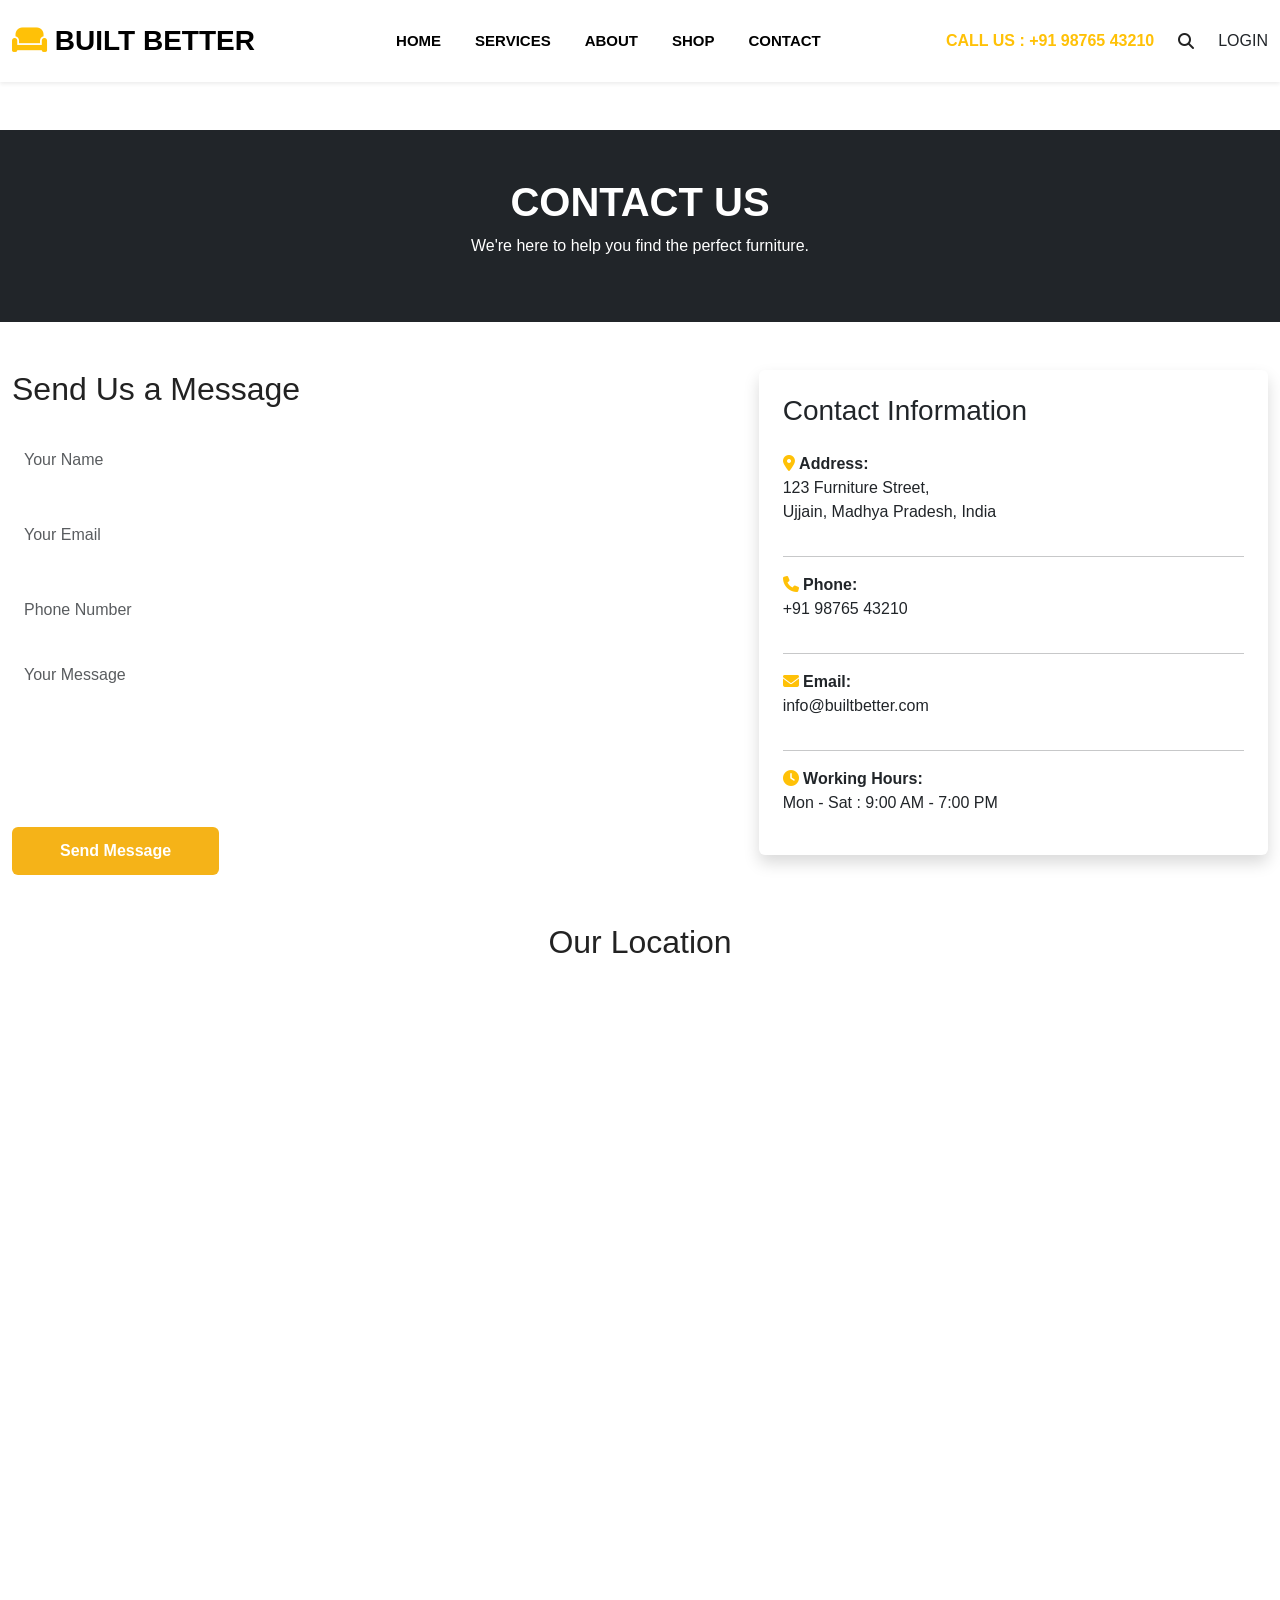
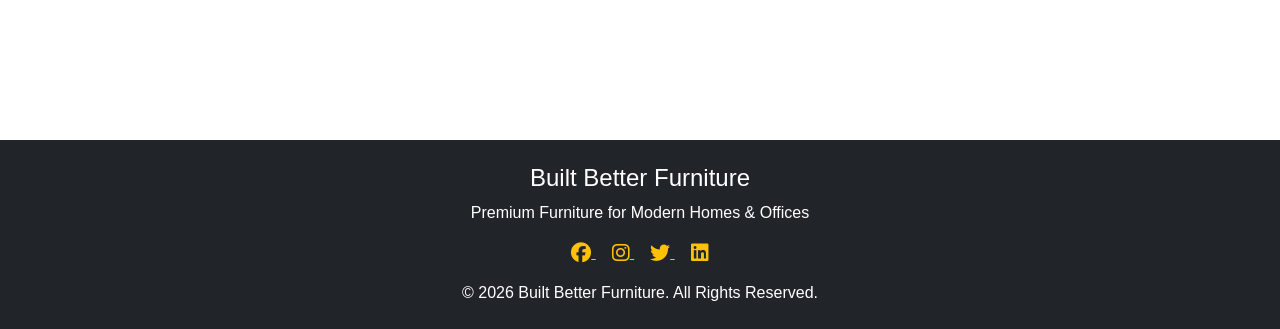
<file: contact.html>
<!DOCTYPE html>
<html lang="en">
<head>
<meta charset="UTF-8">
<meta name="viewport" content="width=device-width, initial-scale=1.0">
<title>Contact Us | Built Better</title>

<link href="https://cdn.jsdelivr.net/npm/bootstrap@5.3.3/dist/css/bootstrap.min.css" rel="stylesheet">
<link rel="stylesheet" href="https://cdnjs.cloudflare.com/ajax/libs/font-awesome/6.5.2/css/all.min.css">
<link rel="stylesheet" href="style.css">
</head>

<body>

<!-- Navbar -->
<nav class="navbar navbar-expand-lg navbar-light bg-white shadow-sm">
  <div class="container">

    <a class="navbar-brand fw-bold" href="#home">
      <i class="fa-solid fa-couch text-warning"></i> BUILT BETTER
    </a>

    <ul class="navbar-nav mx-auto d-flex flex-row">
      <li class="nav-item"><a class="nav-link active" href="index.html">HOME</a></li>
      <li class="nav-item"><a class="nav-link" href="services.html">SERVICES</a></li>
      <li class="nav-item"><a class="nav-link" href="about.html">ABOUT</a></li>
      <li class="nav-item"><a class="nav-link" href="shop.html">SHOP</a></li>
      <li class="nav-item"><a class="nav-link" href="contact.html">CONTACT</a></li>
    </ul>

    <div class="d-flex align-items-center">
      <span class="me-4 text-warning fw-bold">CALL US : +91 98765 43210</span>
      <i class="fa-solid fa-magnifying-glass me-4"></i>
      <a href="login.html" class="text-dark text-decoration-none">LOGIN</a>
    </div>

  </div>
</nav>

<!-- Hero -->
<section class="bg-dark text-white text-center py-5 mt-5">
<div class="container">
<h1 class="fw-bold">CONTACT US</h1>
<p>We're here to help you find the perfect furniture.</p>
</div>
</section>

<!-- Contact Section -->
<section class="py-5">
<div class="container">

<div class="row">

<!-- Contact Form -->
<div class="col-lg-7">

<h2 class="mb-4">Send Us a Message</h2>

<form>

<div class="mb-3">
<input type="text" class="form-control" placeholder="Your Name" required>
</div>

<div class="mb-3">
<input type="email" class="form-control" placeholder="Your Email" required>
</div>

<div class="mb-3">
<input type="tel" class="form-control" placeholder="Phone Number">
</div>

<div class="mb-3">
<textarea class="form-control" rows="6" placeholder="Your Message"></textarea>
</div>

<button class="btn btn-warning px-5">
Send Message
</button>

</form>

</div>

<!-- Contact Info -->
<div class="col-lg-5">

<div class="card shadow border-0 p-4">

<h3 class="mb-4">Contact Information</h3>

<p>
<i class="fa-solid fa-location-dot text-warning"></i>
<strong> Address:</strong><br>
123 Furniture Street,<br>
Ujjain, Madhya Pradesh, India
</p>

<hr>

<p>
<i class="fa-solid fa-phone text-warning"></i>
<strong> Phone:</strong><br>
+91 98765 43210
</p>

<hr>

<p>
<i class="fa-solid fa-envelope text-warning"></i>
<strong> Email:</strong><br>
info@builtbetter.com
</p>

<hr>

<p>
<i class="fa-solid fa-clock text-warning"></i>
<strong> Working Hours:</strong><br>
Mon - Sat : 9:00 AM - 7:00 PM
</p>

</div>

</div>

</div>

</div>
</section>

<!-- Google Map -->
<section class="pb-5">
<div class="container">

<h2 class="text-center mb-4">Our Location</h2>

<div class="ratio ratio-16x9">

<iframe
src="https://www.google.com/maps?q=Ujjain&output=embed"
style="border:0;"
allowfullscreen=""
loading="lazy">
</iframe>

</div>

</div>
</section>

<!-- Footer -->
<footer class="bg-dark text-white text-center py-4">

<div class="container">

<h4>Built Better Furniture</h4>

<p>
Premium Furniture for Modern Homes & Offices
</p>

<div class="mb-3">

<a href="#" class="text-warning me-3">
<i class="fab fa-facebook fa-lg"></i>
</a>

<a href="#" class="text-warning me-3">
<i class="fab fa-instagram fa-lg"></i>
</a>

<a href="#" class="text-warning me-3">
<i class="fab fa-twitter fa-lg"></i>
</a>

<a href="#" class="text-warning">
<i class="fab fa-linkedin fa-lg"></i>
</a>

</div>

<p class="mb-0">
© 2026 Built Better Furniture. All Rights Reserved.
</p>

</div>

</footer>

<script src="https://cdn.jsdelivr.net/npm/bootstrap@5.3.3/dist/js/bootstrap.bundle.min.js"></script>

</body>
</html>
</file>
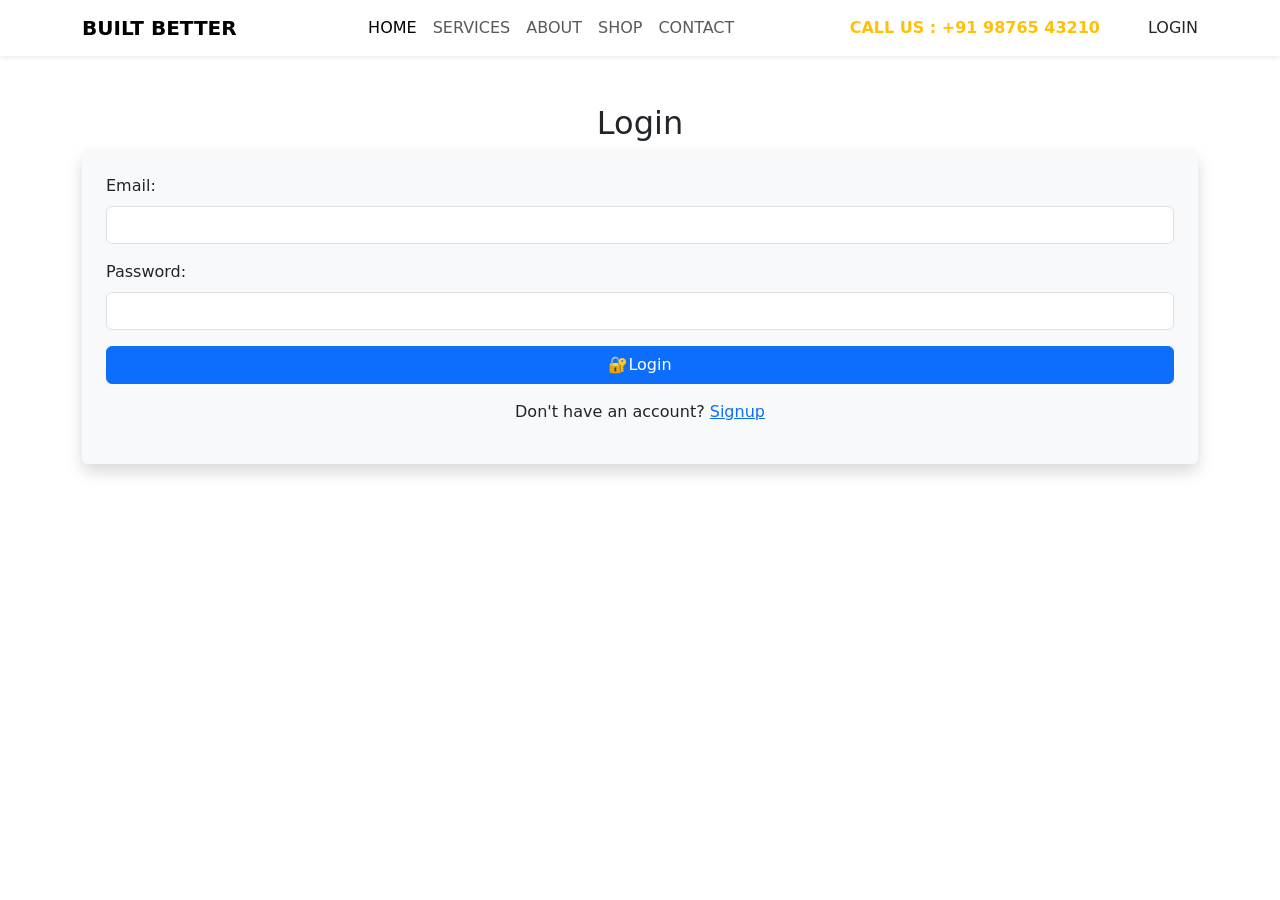
<file: login.html>
<!DOCTYPE html>
<html lang="en">
<head>
    <meta charset="UTF-8">
    <meta name="viewport" content="width=device-width, initial-scale=1.0">
    <title>Login</title>
    <link rel="stylesheet" href="https://cdn.jsdelivr.net/npm/bootstrap@5.3.0/dist/css/bootstrap.min.css">
</head>
<body>
<nav class="navbar navbar-expand-lg navbar-light bg-white shadow-sm">
  <div class="container">

    <a class="navbar-brand fw-bold" href="#home">
      <i class="fa-solid fa-couch text-warning"></i> BUILT BETTER
    </a>

    <ul class="navbar-nav mx-auto d-flex flex-row">
      <li class="nav-item"><a class="nav-link active" href="index.html">HOME</a></li>
      <li class="nav-item"><a class="nav-link" href="services.html">SERVICES</a></li>
      <li class="nav-item"><a class="nav-link" href="about.html">ABOUT</a></li>
      <li class="nav-item"><a class="nav-link" href="shop.html">SHOP</a></li>
      <li class="nav-item"><a class="nav-link" href="contact.html">CONTACT</a></li>
    </ul>

    <div class="d-flex align-items-center">
      <span class="me-4 text-warning fw-bold">CALL US : +91 98765 43210</span>
      <i class="fa-solid fa-magnifying-glass me-4"></i>
      <a href="login.html" class="text-dark text-decoration-none">LOGIN</a>
    </div>

  </div>
</nav>
<div class="container mt-5">
    <h2 class="text-center">Login</h2>
    <div class="shadow p-4 bg-light rounded">
        <form id="loginForm">
            <div class="mb-3">
                <label class="form-label">Email:</label>
                <input type="email" class="form-control" name="email" required>
            </div>
            <div class="mb-3">
                <label class="form-label">Password:</label>
                <input type="password" class="form-control" name="password" required>
            </div>
            <button type="submit" class="btn btn-primary w-100">🔐Login</button>
        </form>
        <p class="mt-3 text-center">Don't have an account? <a href="signup.html">Signup</a></p>
    </div>
</div>
<script>
document.getElementById("loginForm").addEventListener("submit", function(e) {
    e.preventDefault();

    let email = document.querySelector('input[name="email"]').value;
    let password = document.querySelector('input[name="password"]').value;

    let user = JSON.parse(localStorage.getItem("user"));

    if(user && email === user.email && password === user.password){
        alert("Login Successful!");
        window.location.href = "index.html";
    }else{
        alert("Invalid Email or Password");
    }
});
</script>
</body>
</html>
</file>
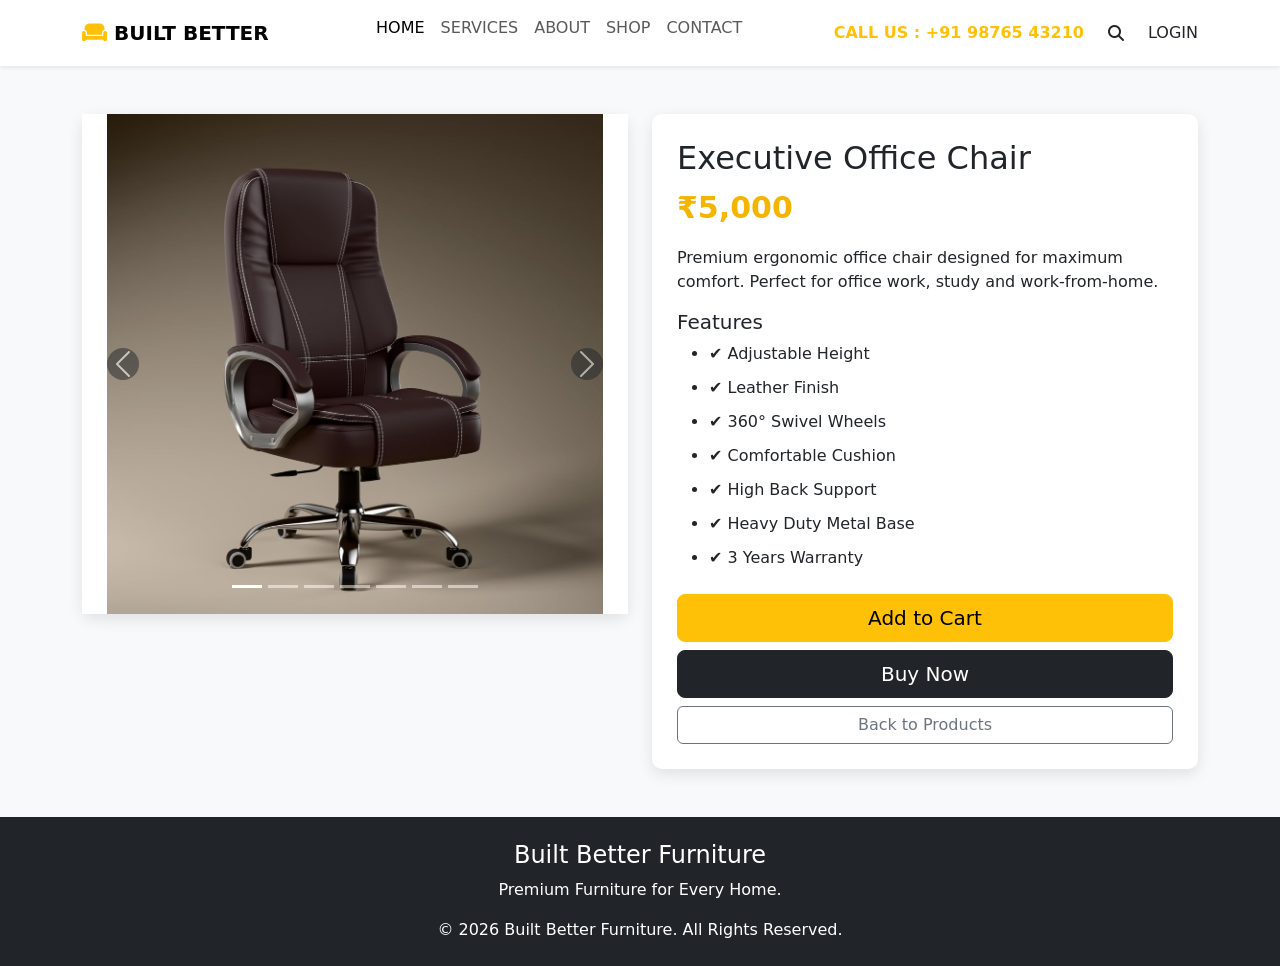
<file: office-chair.html>
<!DOCTYPE html>
<html lang="en">
<head>
<meta charset="UTF-8">
<meta name="viewport" content="width=device-width, initial-scale=1.0">
<title>Office Furniture</title>

<link href="https://cdn.jsdelivr.net/npm/bootstrap@5.3.3/dist/css/bootstrap.min.css" rel="stylesheet">
<link rel="stylesheet" href="https://cdnjs.cloudflare.com/ajax/libs/font-awesome/6.5.2/css/all.min.css">

<link href="https://cdn.jsdelivr.net/npm/bootstrap@5.3.3/dist/css/bootstrap.min.css" rel="stylesheet">

<style>
body{
    background:#f8f9fa;
}

.product-img{
    height:500px;
    object-fit:contain;
    background:#fff;
}

.carousel{
    background:#fff;
    border-radius:10px;
    box-shadow:0 5px 15px rgba(0,0,0,.1);
}

.product-box{
    background:#fff;
    padding:25px;
    border-radius:10px;
    box-shadow:0 5px 15px rgba(0,0,0,.1);
}

.price{
    color:#f4b400;
    font-size:30px;
    font-weight:bold;
}

ul li{
    margin-bottom:10px;
}
</style>
</head>
<body>

<!-- Navbar -->
<nav class="navbar navbar-expand-lg navbar-light bg-white shadow-sm">
  <div class="container">

    <a class="navbar-brand fw-bold" href="#home">
      <i class="fa-solid fa-couch text-warning"></i> BUILT BETTER
    </a>

    <ul class="navbar-nav mx-auto d-flex flex-row">
      <li class="nav-item"><a class="nav-link active" href="index.html">HOME</a></li>
      <li class="nav-item"><a class="nav-link" href="services.html">SERVICES</a></li>
      <li class="nav-item"><a class="nav-link" href="about.html">ABOUT</a></li>
      <li class="nav-item"><a class="nav-link" href="shop.html">SHOP</a></li>
      <li class="nav-item"><a class="nav-link" href="contact.html">CONTACT</a></li>
    </ul>

    <div class="d-flex align-items-center">
      <span class="me-4 text-warning fw-bold">CALL US : +91 98765 43210</span>
      <i class="fa-solid fa-magnifying-glass me-4"></i>
      <a href="login.html" class="text-dark text-decoration-none">LOGIN</a>
    </div>

  </div>
</nav>
<div class="container py-5">

<div class="row">

<!-- Slider -->

<div class="col-lg-6">

<div id="chairSlider" class="carousel slide" data-bs-ride="carousel">

<div class="carousel-indicators">
<button type="button" data-bs-target="#chairSlider" data-bs-slide-to="0" class="active"></button>
<button type="button" data-bs-target="#chairSlider" data-bs-slide-to="1"></button>
<button type="button" data-bs-target="#chairSlider" data-bs-slide-to="2"></button>
<button type="button" data-bs-target="#chairSlider" data-bs-slide-to="3"></button>
<button type="button" data-bs-target="#chairSlider" data-bs-slide-to="4"></button>
<button type="button" data-bs-target="#chairSlider" data-bs-slide-to="5"></button>
<button type="button" data-bs-target="#chairSlider" data-bs-slide-to="6"></button>
</div>

<div class="carousel-inner">

<div class="carousel-item active">
<img src="7.jpg" class="d-block w-100 product-img">
</div>

<div class="carousel-item">
<img src="6.jpg" class="d-block w-100 product-img">
</div>

<div class="carousel-item">
<img src="5.jpg" class="d-block w-100 product-img">
</div>

<div class="carousel-item">
<img src="4.jpg" class="d-block w-100 product-img">
</div>

<div class="carousel-item">
<img src="3.jpg" class="d-block w-100 product-img">
</div>

<div class="carousel-item">
<img src="2.jpg" class="d-block w-100 product-img">
</div>

<div class="carousel-item">
<img src="1.jpg" class="d-block w-100 product-img">
</div>

</div>

<button class="carousel-control-prev" type="button" data-bs-target="#chairSlider" data-bs-slide="prev">
<span class="carousel-control-prev-icon bg-dark rounded-circle"></span>
</button>

<button class="carousel-control-next" type="button" data-bs-target="#chairSlider" data-bs-slide="next">
<span class="carousel-control-next-icon bg-dark rounded-circle"></span>
</button>

</div>

</div>

<!-- Product Details -->

<div class="col-lg-6">

<div class="product-box">

<h2>Executive Office Chair</h2>

<p class="price">₹5,000</p>

<p>
Premium ergonomic office chair designed for maximum comfort.
Perfect for office work, study and work-from-home.
</p>

<h5>Features</h5>

<ul>
<li>✔ Adjustable Height</li>
<li>✔ Leather Finish</li>
<li>✔ 360° Swivel Wheels</li>
<li>✔ Comfortable Cushion</li>
<li>✔ High Back Support</li>
<li>✔ Heavy Duty Metal Base</li>
<li>✔ 3 Years Warranty</li>
</ul>

<div class="d-grid gap-2 mt-4">

<button class="btn btn-warning btn-lg">
Add to Cart
</button>

<button class="btn btn-dark btn-lg">
Buy Now
</button>

<a href="Office.html" class="btn btn-outline-secondary">
Back to Products
</a>

</div>

</div>

</div>

</div>

</div>

<!-- Footer -->
<footer class="bg-dark text-white text-center py-4">
<div class="container">
<h4>Built Better Furniture</h4>
<p>Premium Furniture for Every Home.</p>
<p class="mb-0">© 2026 Built Better Furniture. All Rights Reserved.</p>
</div>
</footer>

<script src="https://cdn.jsdelivr.net/npm/bootstrap@5.3.3/dist/js/bootstrap.bundle.min.js"></script>

</body>
</html>
</file>
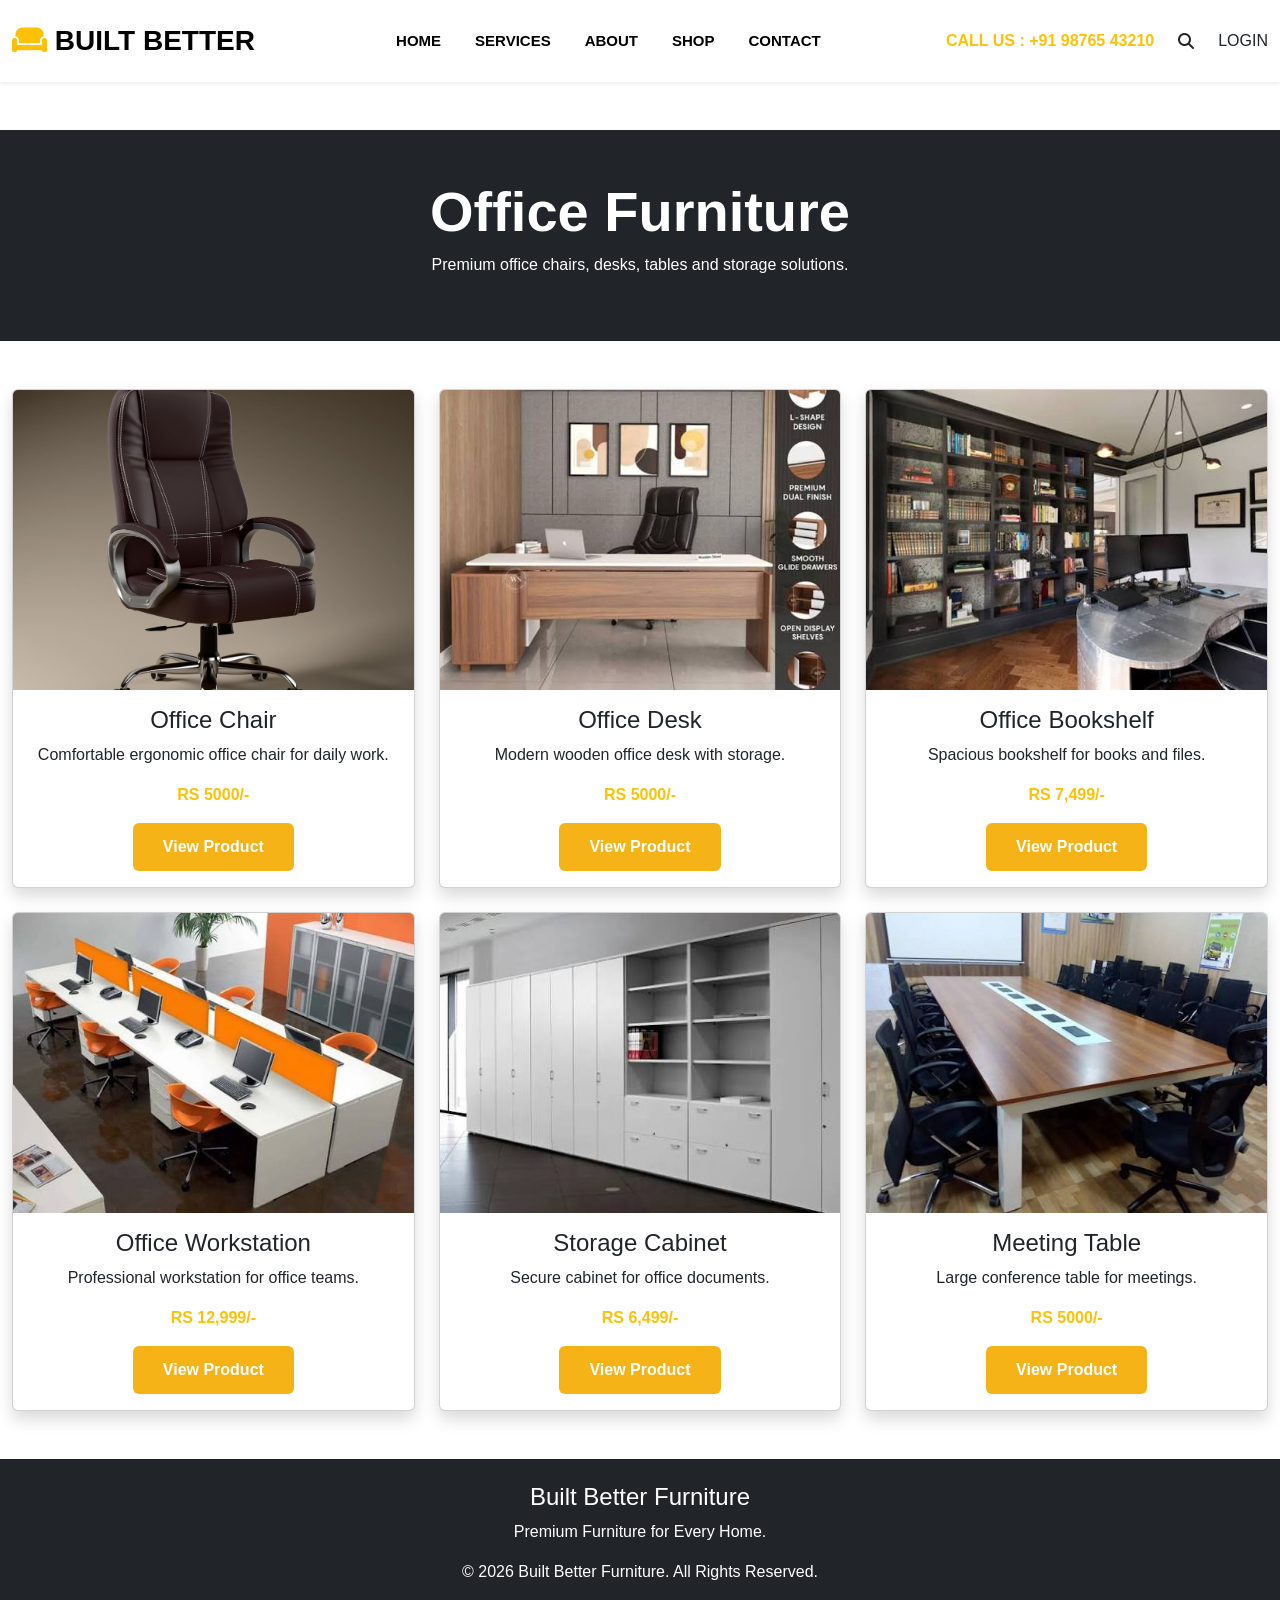
<file: Office.html>
<!DOCTYPE html>
<html lang="en">
<head>
<meta charset="UTF-8">
<meta name="viewport" content="width=device-width, initial-scale=1.0">
<title>Office Furniture | Built Better</title>

<link href="https://cdn.jsdelivr.net/npm/bootstrap@5.3.3/dist/css/bootstrap.min.css" rel="stylesheet">
<link rel="stylesheet" href="https://cdnjs.cloudflare.com/ajax/libs/font-awesome/6.5.2/css/all.min.css">
<link rel="stylesheet" href="style.css">

</head>
<body>

<!-- Navbar -->
<nav class="navbar navbar-expand-lg navbar-light bg-white shadow-sm">
  <div class="container">

    <a class="navbar-brand fw-bold" href="index.html">
      <i class="fa-solid fa-couch text-warning"></i> BUILT BETTER
    </a>

    <ul class="navbar-nav mx-auto d-flex flex-row">
      <li class="nav-item"><a class="nav-link" href="index.html">HOME</a></li>
      <li class="nav-item"><a class="nav-link" href="services.html">SERVICES</a></li>
      <li class="nav-item"><a class="nav-link" href="about.html">ABOUT</a></li>
      <li class="nav-item"><a class="nav-link" href="shop.html">SHOP</a></li>
      <li class="nav-item"><a class="nav-link" href="contact.html">CONTACT</a></li>
    </ul>

    <div class="d-flex align-items-center">
      <span class="me-4 text-warning fw-bold">CALL US : +91 98765 43210</span>
      <i class="fa-solid fa-magnifying-glass me-4"></i>
      <a href="login.html" class="text-dark text-decoration-none">LOGIN</a>
    </div>

  </div>
</nav>

<!-- Hero -->
<section class="bg-dark text-white text-center py-5 mt-5">
  <div class="container">
    <h1 class="display-4 fw-bold">Office Furniture</h1>
    <p>Premium office chairs, desks, tables and storage solutions.</p>
  </div>
</section>

<!-- Products -->
<section class="py-5">
<div class="container">

<div class="row g-4">

<!-- Office Chair -->
<div class="col-md-4">
<div class="card shadow h-100">
<img src="7.jpg" class="card-img-top" alt="Office Chair">
<div class="card-body text-center">
<h4>Office Chair</h4>
<p>Comfortable ergonomic office chair for daily work.</p>
<p class="text-warning fw-bold">RS 5000/-</p>
<a href="office-chair.html" class="btn btn-warning">View Product</a>
</div>
</div>
</div>

<!-- Office Desk -->
<div class="col-md-4">
<div class="card shadow h-100">
<img src="desk.jpeg" class="card-img-top" alt="Office Desk">
<div class="card-body text-center">
<h4>Office Desk</h4>
<p>Modern wooden office desk with storage.</p>
<p class="text-warning fw-bold">RS 5000/-</p>
<a href="desk.html" class="btn btn-warning">View Product</a>
</div>
</div>
</div>

<!-- Bookshelf -->
<div class="col-md-4">
<div class="card shadow h-100">
<img src="bookshelf.jpeg" class="card-img-top" alt="Bookshelf">
<div class="card-body text-center">
<h4>Office Bookshelf</h4>
<p>Spacious bookshelf for books and files.</p>
<p class="text-warning fw-bold">RS 7,499/-</p>
<a href="bookshelf.html" class="btn btn-warning">View Product</a>
</div>
</div>
</div>

<!-- Workstation -->
<div class="col-md-4">
<div class="card shadow h-100">
<img src="workstation.jpeg" class="card-img-top" alt="Workstation">
<div class="card-body text-center">
<h4>Office Workstation</h4>
<p>Professional workstation for office teams.</p>
<p class="text-warning fw-bold">RS 12,999/-</p>
<a href="workstation.html" class="btn btn-warning">View Product</a>
</div>
</div>
</div>

<!-- Storage Cabinet -->
<div class="col-md-4">
<div class="card shadow h-100">
<img src="cabinet.jpeg" class="card-img-top" alt="Storage Cabinet">
<div class="card-body text-center">
<h4>Storage Cabinet</h4>
<p>Secure cabinet for office documents.</p>
<p class="text-warning fw-bold">RS 6,499/-</p>
<a href="cabinet.html" class="btn btn-warning">View Product</a>
</div>
</div>
</div>

<!-- Meeting Table -->
<div class="col-md-4">
<div class="card shadow h-100">
<img src="meet.jpeg" class="card-img-top" alt="Meeting Table">
<div class="card-body text-center">
<h4>Meeting Table</h4>
<p>Large conference table for meetings.</p>
<p class="text-warning fw-bold">RS 5000/-</p>
<a href="meet.html" class="btn btn-warning">View Product</a>
</div>
</div>
</div>

</div>

</div>
</section>

<!-- Footer -->
<footer class="bg-dark text-white text-center py-4">
<div class="container">
<h4>Built Better Furniture</h4>
<p>Premium Furniture for Every Home.</p>
<p class="mb-0">© 2026 Built Better Furniture. All Rights Reserved.</p>
</div>
</footer>

<script src="https://cdn.jsdelivr.net/npm/bootstrap@5.3.3/dist/js/bootstrap.bundle.min.js"></script>

</body>
</html>
</file>
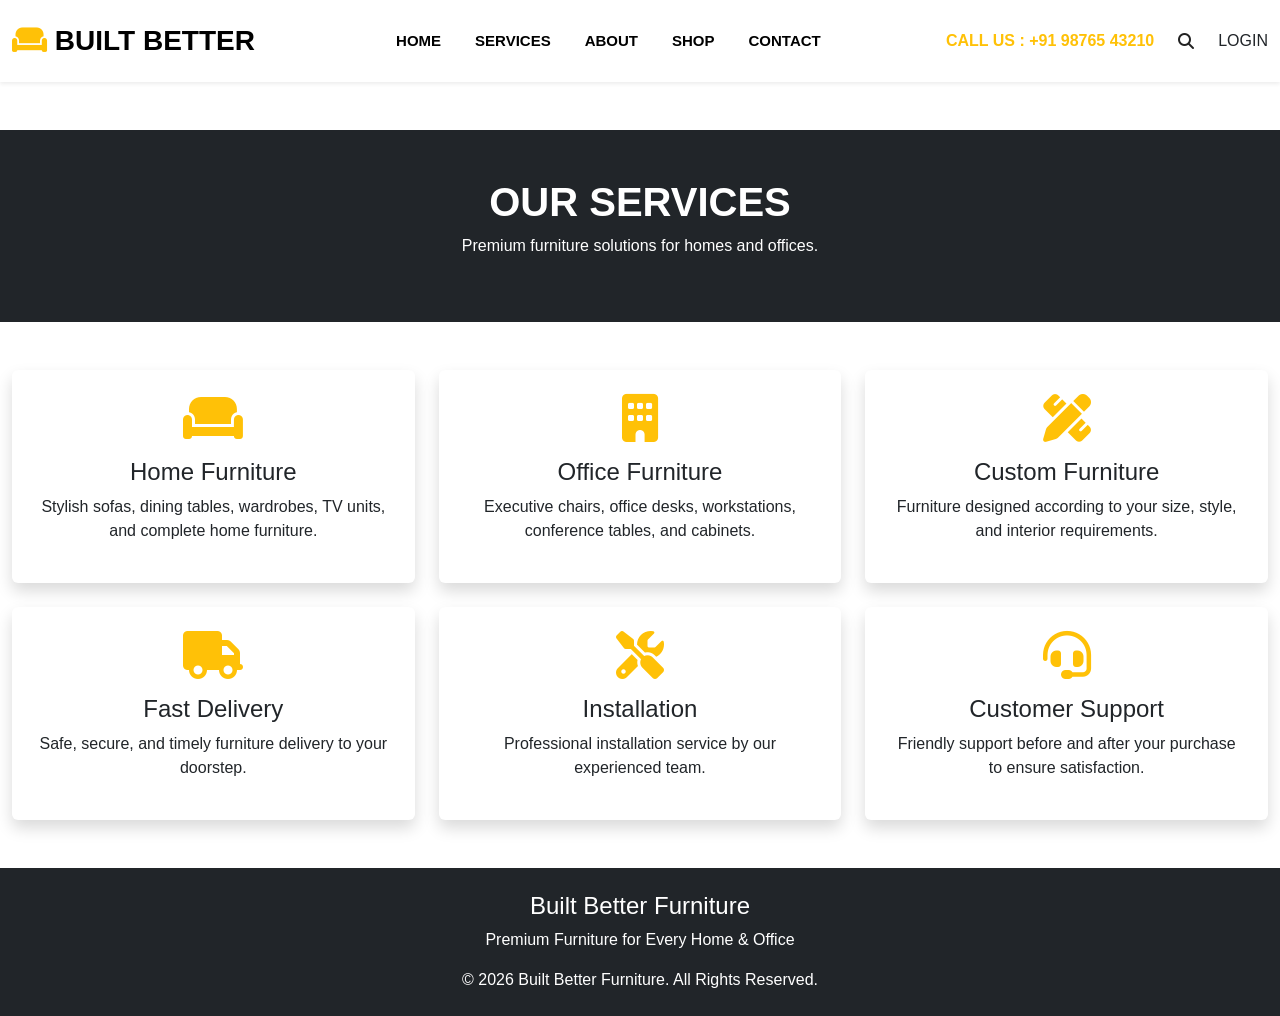
<file: services.html>
<!DOCTYPE html>
<html lang="en">
<head>
<meta charset="UTF-8">
<meta name="viewport" content="width=device-width, initial-scale=1.0">
<title>Services | Built Better</title>

<link href="https://cdn.jsdelivr.net/npm/bootstrap@5.3.3/dist/css/bootstrap.min.css" rel="stylesheet">
<link rel="stylesheet" href="https://cdnjs.cloudflare.com/ajax/libs/font-awesome/6.5.2/css/all.min.css">
<link rel="stylesheet" href="style.css">
</head>

<body>

<!-- Navbar -->
<nav class="navbar navbar-expand-lg navbar-light bg-white shadow-sm">
  <div class="container">

    <a class="navbar-brand fw-bold" href="#home">
      <i class="fa-solid fa-couch text-warning"></i> BUILT BETTER
    </a>

    <ul class="navbar-nav mx-auto d-flex flex-row">
      <li class="nav-item"><a class="nav-link active" href="index.html">HOME</a></li>
      <li class="nav-item"><a class="nav-link" href="services.html">SERVICES</a></li>
      <li class="nav-item"><a class="nav-link" href="about.html">ABOUT</a></li>
      <li class="nav-item"><a class="nav-link" href="shop.html">SHOP</a></li>
      <li class="nav-item"><a class="nav-link" href="contact.html">CONTACT</a></li>
    </ul>

    <div class="d-flex align-items-center">
      <span class="me-4 text-warning fw-bold">CALL US : +91 98765 43210</span>
      <i class="fa-solid fa-magnifying-glass me-4"></i>
      <a href="login.html" class="text-dark text-decoration-none">LOGIN</a>
    </div>

  </div>
</nav>

<!-- Hero -->
<section class="bg-dark text-white text-center py-5 mt-5">
<div class="container">
<h1 class="fw-bold">OUR SERVICES</h1>
<p>Premium furniture solutions for homes and offices.</p>
</div>
</section>

<!-- Services -->
<section class="py-5">
<div class="container">

<div class="row g-4">

<div class="col-md-4">
<div class="card shadow border-0 text-center p-4 h-100">
<i class="fa-solid fa-couch fa-3x text-warning mb-3"></i>
<h4>Home Furniture</h4>
<p>Stylish sofas, dining tables, wardrobes, TV units, and complete home furniture.</p>
</div>
</div>

<div class="col-md-4">
<div class="card shadow border-0 text-center p-4 h-100">
<i class="fa-solid fa-building fa-3x text-warning mb-3"></i>
<h4>Office Furniture</h4>
<p>Executive chairs, office desks, workstations, conference tables, and cabinets.</p>
</div>
</div>

<div class="col-md-4">
<div class="card shadow border-0 text-center p-4 h-100">
<i class="fa-solid fa-pencil-ruler fa-3x text-warning mb-3"></i>
<h4>Custom Furniture</h4>
<p>Furniture designed according to your size, style, and interior requirements.</p>
</div>
</div>

<div class="col-md-4">
<div class="card shadow border-0 text-center p-4 h-100">
<i class="fa-solid fa-truck fa-3x text-warning mb-3"></i>
<h4>Fast Delivery</h4>
<p>Safe, secure, and timely furniture delivery to your doorstep.</p>
</div>
</div>

<div class="col-md-4">
<div class="card shadow border-0 text-center p-4 h-100">
<i class="fa-solid fa-screwdriver-wrench fa-3x text-warning mb-3"></i>
<h4>Installation</h4>
<p>Professional installation service by our experienced team.</p>
</div>
</div>

<div class="col-md-4">
<div class="card shadow border-0 text-center p-4 h-100">
<i class="fa-solid fa-headset fa-3x text-warning mb-3"></i>
<h4>Customer Support</h4>
<p>Friendly support before and after your purchase to ensure satisfaction.</p>
</div>
</div>

</div>

</div>
</section>

<!-- Footer -->
<footer class="bg-dark text-white text-center py-4">
<div class="container">
<h4>Built Better Furniture</h4>
<p>Premium Furniture for Every Home & Office</p>
<p class="mb-0">© 2026 Built Better Furniture. All Rights Reserved.</p>
</div>
</footer>

<script src="https://cdn.jsdelivr.net/npm/bootstrap@5.3.3/dist/js/bootstrap.bundle.min.js"></script>

</body>
</html>
</file>
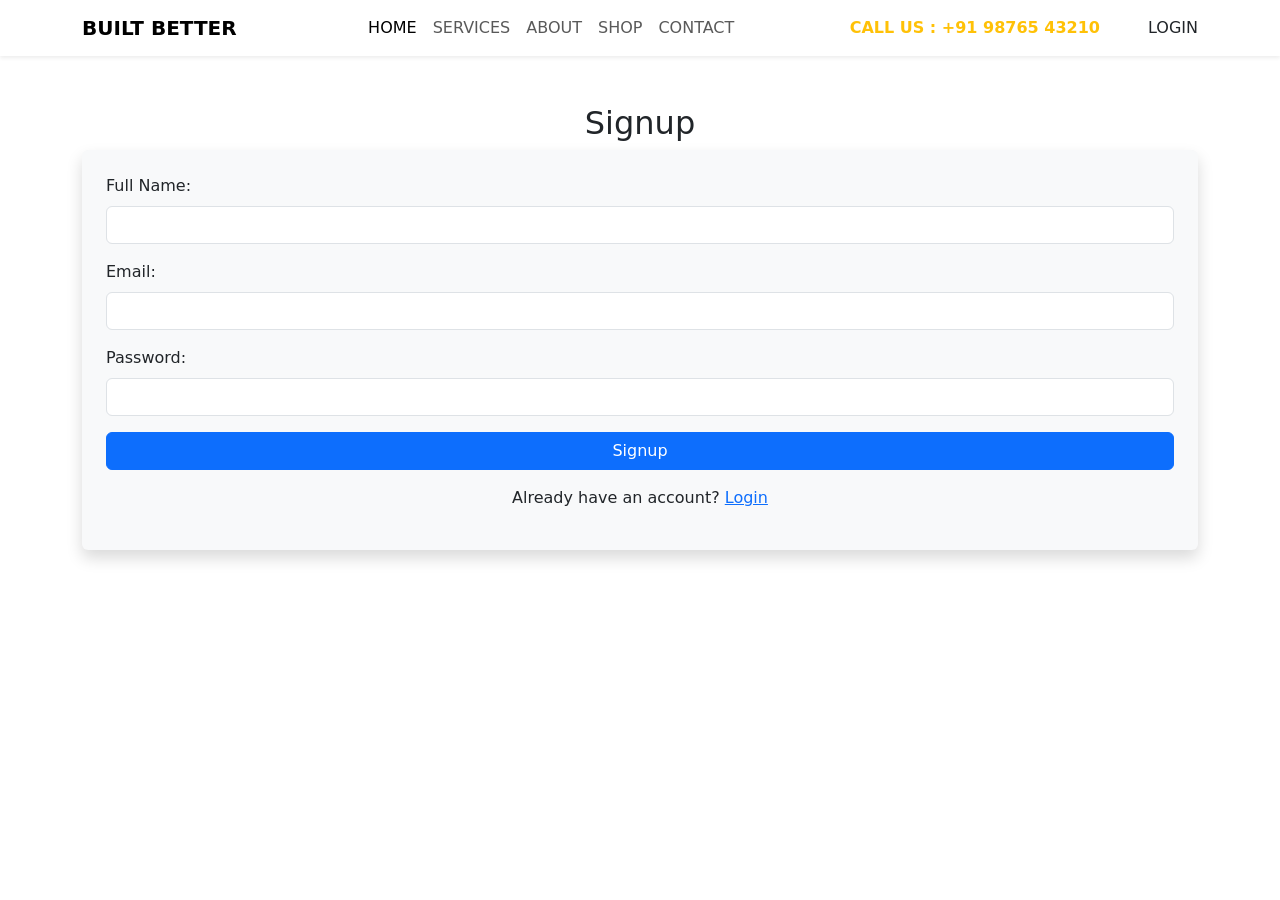
<file: signup.html>
<!DOCTYPE html>
<html lang="en">
<head>
    <meta charset="UTF-8">
    <meta name="viewport" content="width=device-width, initial-scale=1.0">
    <title>Signup</title>
    <link rel="stylesheet" href="https://cdn.jsdelivr.net/npm/bootstrap@5.3.0/dist/css/bootstrap.min.css">
</head>
<body>
<nav class="navbar navbar-expand-lg navbar-light bg-white shadow-sm">
  <div class="container">

    <a class="navbar-brand fw-bold" href="#home">
      <i class="fa-solid fa-couch text-warning"></i> BUILT BETTER
    </a>

    <ul class="navbar-nav mx-auto d-flex flex-row">
      <li class="nav-item"><a class="nav-link active" href="index.html">HOME</a></li>
      <li class="nav-item"><a class="nav-link" href="services.html">SERVICES</a></li>
      <li class="nav-item"><a class="nav-link" href="about.html">ABOUT</a></li>
      <li class="nav-item"><a class="nav-link" href="shop.html">SHOP</a></li>
      <li class="nav-item"><a class="nav-link" href="contact.html">CONTACT</a></li>
    </ul>

    <div class="d-flex align-items-center">
      <span class="me-4 text-warning fw-bold">CALL US : +91 98765 43210</span>
      <i class="fa-solid fa-magnifying-glass me-4"></i>
      <a href="login.html" class="text-dark text-decoration-none">LOGIN</a>
    </div>

  </div>
</nav>
<div class="container mt-5">
    <h2 class="text-center">Signup</h2>
    <div class="shadow p-4 bg-light rounded">
        <form id="signupForm">
            <div class="mb-3">
                <label class="form-label">Full Name:</label>
                <input type="text" class="form-control" name="name" required>
            </div>
            <div class="mb-3">
                <label class="form-label">Email:</label>
                <input type="email" class="form-control" name="email" required>
            </div>
            <div class="mb-3">
                <label class="form-label">Password:</label>
                <input type="password" class="form-control" name="password" required>
            </div>
            <button type="submit" class="btn btn-primary w-100">Signup</button>
        </form>
        <p class="mt-3 text-center">Already have an account? <a href="login.html">Login</a></p>
    </div>
</div>

<script>
document.getElementById("signupForm").addEventListener("submit", function(e) {
    e.preventDefault();

    let name = document.querySelector('input[name="name"]').value;
    let email = document.querySelector('input[name="email"]').value;
    let password = document.querySelector('input[name="password"]').value;

    // Save data in LocalStorage
    let user = {
        name: name,
        email: email,
        password: password
    };

    localStorage.setItem("user", JSON.stringify(user));

    alert("Signup Successful!");

    // Redirect to Login Page
    window.location.href = "login.html";
});
</script>

</body>
</html>
</file>
<file: style.css>
*{
    margin:0;
    padding:0;
    box-sizing:border-box;
    font-family:Arial,sans-serif;
}

html{
    scroll-behavior:smooth;
}

body{
    background:#fff;
    color:#222;
    overflow-x:hidden;
}

img{
    max-width:100%;
    display:block;
}

.container{
    max-width:1320px;
}

/* =========================
   NAVBAR
========================= */

.navbar{
    background:#fff;
    padding:15px 0;
}

.navbar-brand{
    font-size:28px;
    font-weight:700;
}

.navbar-nav{
    gap:18px;
}

.navbar-nav .nav-link{
    color:#000;
    font-size:15px;
    font-weight:600;
}

.navbar-nav .nav-link:hover{
    color:#f5b318;
}

/* =========================
   HERO
========================= */

.hero{
    margin-top:80px;
}

.hero-bg{
    height:80vh;
    background-size:cover;
    background-position:center;
    background-repeat:no-repeat;
    display:flex;
    justify-content:center;
    align-items:center;
}

.bg1{
    background-image:url("bg.jpg");
}

.bg2{
    background-image:url("bg2.jpeg");
}

.bg3{
    background-image:url("bg3.jpeg");
}
.hero-content{
    text-align:center;
    color:black;
    width:100%;
    transform:translateY(-60px);
}

.hero h1{
    font-size:60px;
    font-weight:700;
    margin-bottom:20px;
}

.hero p{
    max-width:700px;
    margin:0 auto 25px;
    color:#666;
    line-height:28px;
}

.hero-img{
    width:100%;
    max-width:700px;
    display:block;
    margin:30px auto;
}

.btn-warning{
    background:#f5b318;
    border:none;
    color:#fff;
    padding:12px 30px;
    font-weight:600;
    width:auto;          
    display:inline-block;
}
.btn-warning:hover{
    background:#d89b00;
    color:black;
}
.hero-btn{
    width:auto;
    padding:12px 35px;
    margin-top:20px;
}
.carousel-item{
    padding:0;
}


/* =========================
   SERVICES
========================= */

#services{
    padding:70px 0;
}

#services h2{
    font-size:40px;
    font-weight:bold;
}

#services p{
    color:#666;
}

.service-box{
    border:1px solid #eee;
    border-radius:10px;
    padding:30px 20px;
    text-align:center;
    transition:.3s;
    height:100%;
}

.service-box:hover{
    transform:translateY(-8px);
    box-shadow:0 10px 20px rgba(0,0,0,.1);
}

.service-box i{
    font-size:45px;
    color:#f5b318;
    margin-bottom:15px;
}

.service-box h5{
    font-weight:bold;
    margin-bottom:15px;
}

.service-box p{
    margin-bottom:20px;
}
/* =========================
   ABOUT SECTION
========================= */

.about-section{
    background:#f5b318;
    padding:70px 0;
}

.about-section h2{
    color:#fff;
    font-size:42px;
    font-weight:700;
    margin-bottom:20px;
}

.about-section p{
    color:#fff;
    font-size:17px;
    line-height:30px;
    margin-bottom:30px;
}

.read-btn{
    background:#000;
    color:#fff;
    padding:12px 30px;
    border-radius:5px;
    text-decoration:none;
    transition:.3s;
}

.read-btn:hover{
    background:#333;
    color:#fff;
}

.about-img{
    width:100%;
    max-width:550px;
    margin:auto;
}

/* =========================
   FURNITURE
========================= */

.furniture{
    padding:80px 0;
    background:#fff;
}

.furniture h2{
    font-size:40px;
    font-weight:bold;
}

.furniture p{
    color:#555;
}
.furniture .card{
    height:100%;
    transition:.3s;
}

.furniture .card:hover{
    transform:translateY(-8px);
}

.furniture .card img{
    width:100%;
    height:300px;
    object-fit:cover;
}
.furniture .row{
    display:flex;
    flex-wrap:wrap;
}

.furniture .col-lg-6{
    flex:0 0 50%;
    max-width:50%;
}

@media(max-width:768px){
    .furniture .col-lg-6{
        flex:0 0 100%;
        max-width:100%;
    }
}
.card:hover{
    transform:translateY(-8px);
}

.card-img-top{
    height:300px;
    object-fit:cover;
}


/* =========================
   WHO WE ARE
========================= */

.who-we-are{
    background:url("https://images.unsplash.com/photo-1494526585095-c41746248156?w=1600") center/cover no-repeat;
    height:420px;
}

.who-we-are .overlay{
    width:100%;
    height:100%;
    background:rgba(245,179,24,.78);
    display:flex;
    justify-content:center;
    align-items:center;
    text-align:center;
    color:#fff;
}

.who-we-are h2{
    font-size:42px;
    font-weight:700;
    margin-bottom:15px;
}

.who-we-are h5{
    margin-bottom:20px;
}

.who-we-are p{
    max-width:700px;
    margin:auto;
    line-height:30px;
}
/* =========================
   PROJECTS
========================= */

.projects{
    padding:70px 0;
    background:#fff;
}

.project-card{
    position:relative;
    overflow:hidden;
    border-radius:10px;
}

.project-img{
    width:100%;
    height:420px;
    object-fit:cover;
    transition:.5s;
}

.project-card:hover .project-img{
    transform:scale(1.08);
}

.project-overlay{
    position:absolute;
    inset:0;
    background:rgba(245,179,24,.75);
    display:flex;
    justify-content:center;
    align-items:flex-end;
    padding-bottom:30px;
    opacity:0;
    transition:.5s;
}

.project-card:hover .project-overlay{
    opacity:1;
}

.project-overlay h4{
    color:#fff;
    font-size:26px;
    font-weight:bold;
    text-align:center;
}

.carousel-control-prev,
.carousel-control-next{
    width:50px;
    height:50px;
    top:50%;
    transform:translateY(-50%);
    opacity:1;
}

.carousel-control-prev{
    left:15px;
}

.carousel-control-next{
    right:15px;
}

.carousel-control-prev-icon,
.carousel-control-next-icon{
    background-color:#000;
    border-radius:50%;
    background-size:18px;
    padding:18px;
}

/* =========================
   TESTIMONIAL
========================= */

.testimonial{
    padding:70px 0;
    background:#fff;
}

.client-box{
    border:1px solid #ddd;
    border-radius:10px;
    padding:25px;
    display:flex;
    gap:20px;
    background:#fff;
}

.client-box img{
    width:150px;
    height:150px;
    object-fit:cover;
    border-radius:8px;
}

.client-box h4{
    font-weight:700;
    margin-bottom:10px;
}

.client-box p{
    color:#666;
    line-height:28px;
}

.quote{
    color:#f5b318;
    font-size:35px;
}

/* =========================
   CONTACT
========================= */

.contact-section{
    background:
    linear-gradient(rgba(245,179,24,.85),rgba(245,179,24,.85)),
    url("https://images.unsplash.com/photo-1494526585095-c41746248156?w=1600");
    background-size:cover;
    background-position:center;
    padding:70px 0;
}

.contact-section h2{
    color:#fff;
    font-size:48px;
    font-weight:700;
    margin-bottom:30px;
}

.form-control{
    height:55px;
    border:none;
    border-radius:4px;
    margin-bottom:20px;
}

textarea.form-control{
    height:150px;
    resize:none;
}

.send-btn{
    border:2px solid #fff;
    background:transparent;
    color:#fff;
    padding:12px 35px;
    font-weight:bold;
}

.send-btn:hover{
    background:#fff;
    color:#f5b318;
}
.contact-section .row{
    display:flex;
    align-items:center;
    justify-content:space-between;
}
/* =========================
   FOOTER
========================= */

.footer{
    background:#111;
    color:#fff;
}

.footer-overlay{
    background:rgba(0,0,0,.75);
    padding:70px 0;
}

.footer h2,
.footer h3{
    color:#fff;
}

.footer p{
    color:#ddd;
    line-height:30px;
}

.footer-links{
    list-style:none;
    padding:0;
}

.footer-links li{
    margin-bottom:12px;
}

.footer-links a{
    color:#ddd;
    text-decoration:none;
}

.footer-links a:hover{
    color:#f5b318;
}

.subscribe-box{
    display:flex;
    border-bottom:2px solid #fff;
}

.subscribe-box input{
    flex:1;
    border:none;
    background:transparent;
    color:#fff;
    padding:10px;
    outline:none;
}

.subscribe-box button{
    border:none;
    background:none;
    color:#fff;
    font-weight:bold;
}

.copyright{
    text-align:center;
    padding:20px;
    background:#fff;
}

.social i{
    width:42px;
    height:42px;
    line-height:42px;
    text-align:center;
    background:#222;
    color:#fff;
    border-radius:50%;
    margin:0 5px;
    transition:.3s;
}

.social i:hover{
    background:#f5b318;
    color:#000;
}

/* =========================
   RESPONSIVE
========================= */
@media (max-width:768px){

.hero{
    margin-top:55px;
}

.hero-bg{
    height:55vh;
}

.hero h1{
    font-size:30px;
}

.hero p{
    font-size:14px;
    padding:0 15px;
}

.carousel-control-prev{
    left:5px;
}

.carousel-control-next{
    right:5px;
}

.carousel-control-prev-icon,
.carousel-control-next-icon{
    padding:12px;
}

.about-section,
.furniture,
.projects,
.testimonial,
.contact-section{
    padding:50px 0;
}

.client-box{
    flex-direction:column;
    text-align:center;
}

.contact-img{
    margin-top:40px;
    height:auto;
}

.project-img{
    height:280px;
}

.navbar-brand{
    font-size:22px;
}

}
</file>
